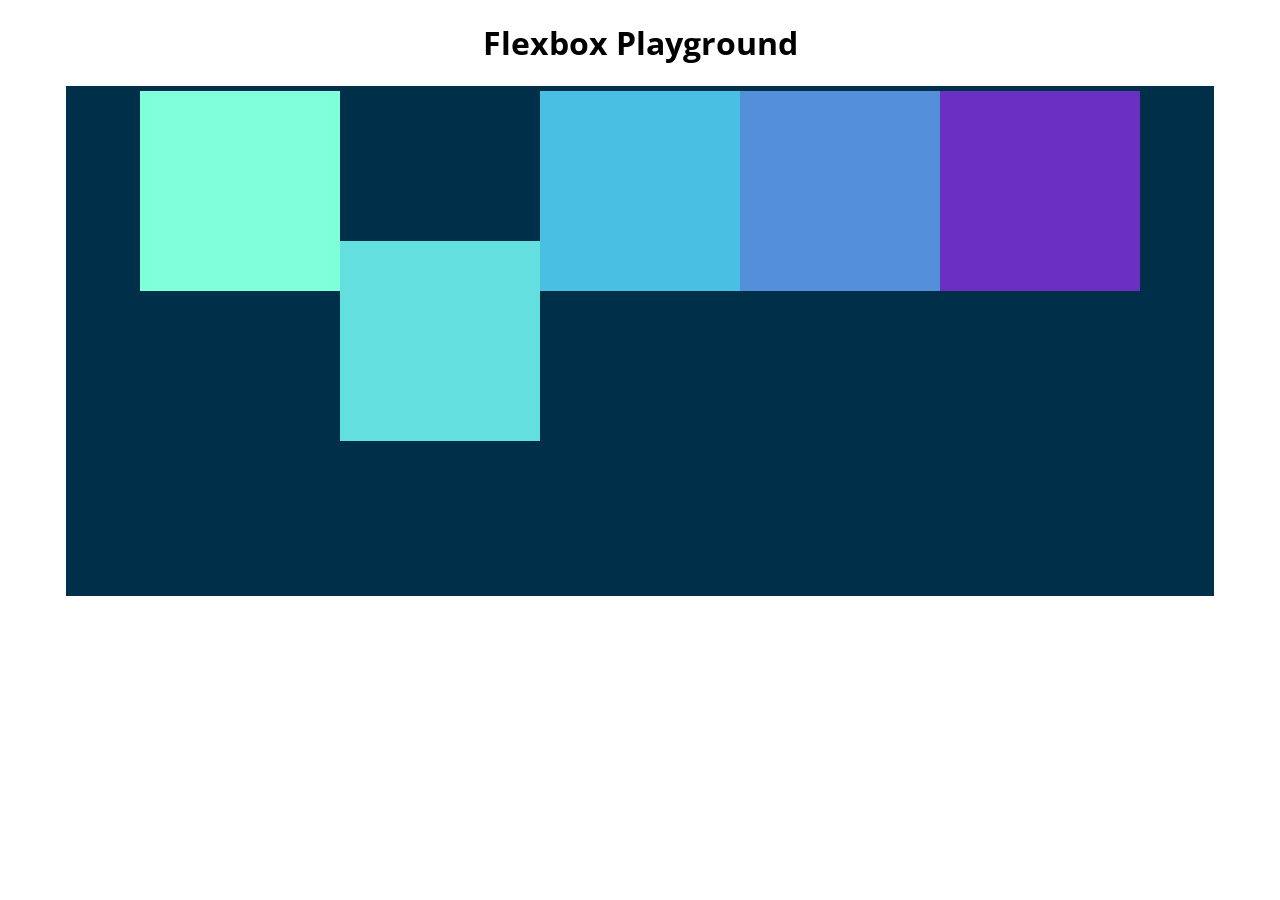
<file: Flexbox Starter/index.html>
<!DOCTYPE html>
<html lang="en">

<head>
    <meta charset="UTF-8">
    <meta name="viewport" content="width=device-width, initial-scale=1.0">
    <title>Flexbox Playground</title>
    <link href="https://fonts.googleapis.com/css2?family=Open+Sans:wght@300&display=swap" rel="stylesheet">

    <link rel="stylesheet" href="app.css">
</head>

<body>
    <h1>Flexbox Playground</h1>

    <section id="container">
        <div style="background-color: #80ffdb"></div>
        <div style="background-color: #64dfdf"></div>
        <div style="background-color: #48bfe3"></div>
        <div style="background-color: #5390d9"></div>
        <div style="background-color: #6930c3"></div>
    </section>

</body>

</html>
</file>
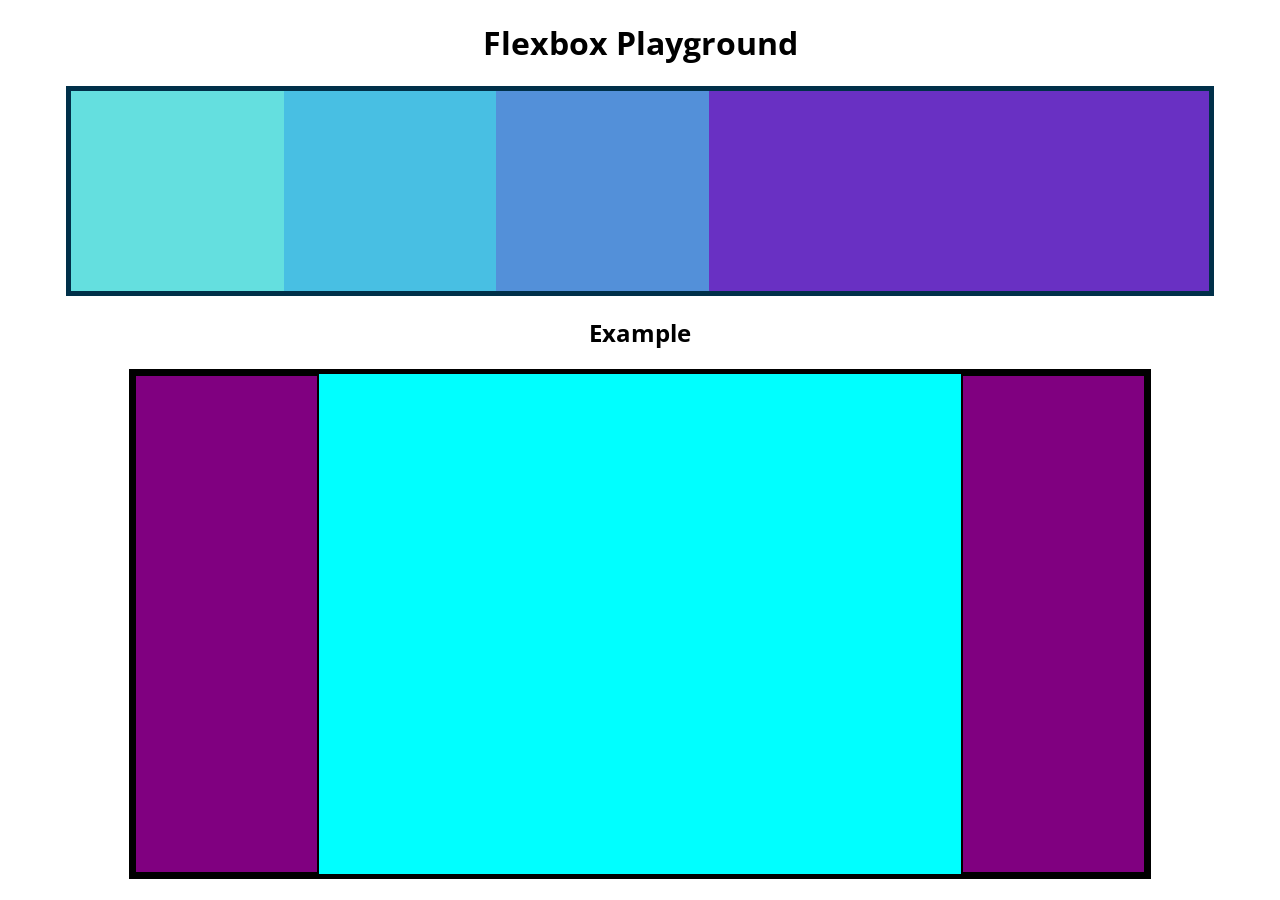
<file: Flexbox/index.html>
<!DOCTYPE html>
<html lang="en">

<head>
    <meta charset="UTF-8">
    <meta name="viewport" content="width=device-width, initial-scale=1.0">
    <title>Flexbox Playground</title>
    <link href="https://fonts.googleapis.com/css2?family=Open+Sans:wght@300&display=swap" rel="stylesheet">

    <link rel="stylesheet" href="app.css">
</head>

<body>
    <h1>Flexbox Playground</h1>

    <section id="container">
        <div style="background-color: #80ffdb"></div>
        <div style="background-color: #64dfdf"></div>
        <div style="background-color: #48bfe3"></div>
        <div style="background-color: #5390d9"></div>
        <div style="background-color: #6930c3"></div>
    </section>

    <h2>Example</h2>
    <main>
        <section class="sidebar"></section>
        <section class="maincontent"></section>
        <section class="sidebar"></section>
    </main>

</body>

</html>
</file>
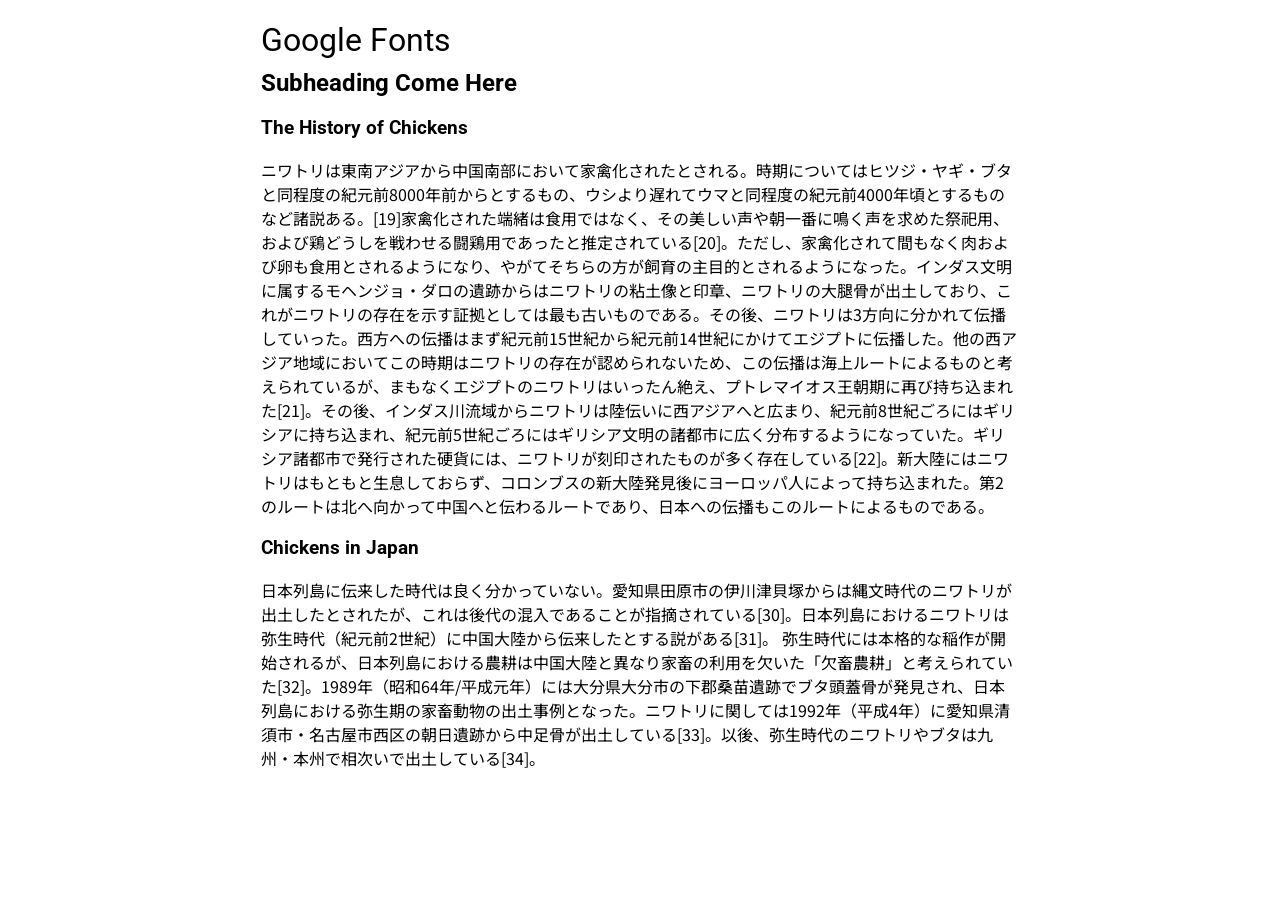
<file: GoogleFonts/index.html>
<!DOCTYPE html>
<html>

<head>
  <meta charset="UTF-8" />
  <meta name="viewport" content="width=device-width, initial-scale=1.0" />
  <title>Google Fonts</title>
  <link rel="preconnect" href="https://fonts.gstatic.com">
  <link href="https://fonts.googleapis.com/css2?family=Noto+Sans+JP&family=Roboto:wght@100&display=swap"
    rel="stylesheet">
  <link rel="stylesheet" href="app.css" />
</head>

<body>
  <main>
    <h1>Google Fonts</h1>
    <h2>Subheading Come Here</h2>

    <h3>The History of Chickens</h3>
    <p>
      ニワトリは東南アジアから中国南部において家禽化されたとされる。時期についてはヒツジ・ヤギ・ブタと同程度の紀元前8000年前からとするもの、ウシより遅れてウマと同程度の紀元前4000年頃とするものなど諸説ある。[19]家禽化された端緒は食用ではなく、その美しい声や朝一番に鳴く声を求めた祭祀用、および鶏どうしを戦わせる闘鶏用であったと推定されている[20]。ただし、家禽化されて間もなく肉および卵も食用とされるようになり、やがてそちらの方が飼育の主目的とされるようになった。インダス文明に属するモヘンジョ・ダロの遺跡からはニワトリの粘土像と印章、ニワトリの大腿骨が出土しており、これがニワトリの存在を示す証拠としては最も古いものである。その後、ニワトリは3方向に分かれて伝播していった。西方への伝播はまず紀元前15世紀から紀元前14世紀にかけてエジプトに伝播した。他の西アジア地域においてこの時期はニワトリの存在が認められないため、この伝播は海上ルートによるものと考えられているが、まもなくエジプトのニワトリはいったん絶え、プトレマイオス王朝期に再び持ち込まれた[21]。その後、インダス川流域からニワトリは陸伝いに西アジアへと広まり、紀元前8世紀ごろにはギリシアに持ち込まれ、紀元前5世紀ごろにはギリシア文明の諸都市に広く分布するようになっていた。ギリシア諸都市で発行された硬貨には、ニワトリが刻印されたものが多く存在している[22]。新大陸にはニワトリはもともと生息しておらず、コロンブスの新大陸発見後にヨーロッパ人によって持ち込まれた。第2のルートは北へ向かって中国へと伝わるルートであり、日本への伝播もこのルートによるものである。
    </p>

    <h3>Chickens in Japan</h3>
    <p>
      日本列島に伝来した時代は良く分かっていない。愛知県田原市の伊川津貝塚からは縄文時代のニワトリが出土したとされたが、これは後代の混入であることが指摘されている[30]。日本列島におけるニワトリは弥生時代（紀元前2世紀）に中国大陸から伝来したとする説がある[31]。
      弥生時代には本格的な稲作が開始されるが、日本列島における農耕は中国大陸と異なり家畜の利用を欠いた「欠畜農耕」と考えられていた[32]。1989年（昭和64年/平成元年）には大分県大分市の下郡桑苗遺跡でブタ頭蓋骨が発見され、日本列島における弥生期の家畜動物の出土事例となった。ニワトリに関しては1992年（平成4年）に愛知県清須市・名古屋市西区の朝日遺跡から中足骨が出土している[33]。以後、弥生時代のニワトリやブタは九州・本州で相次いで出土している[34]。
    </p>
  </main>
</body>

</html>
</file>
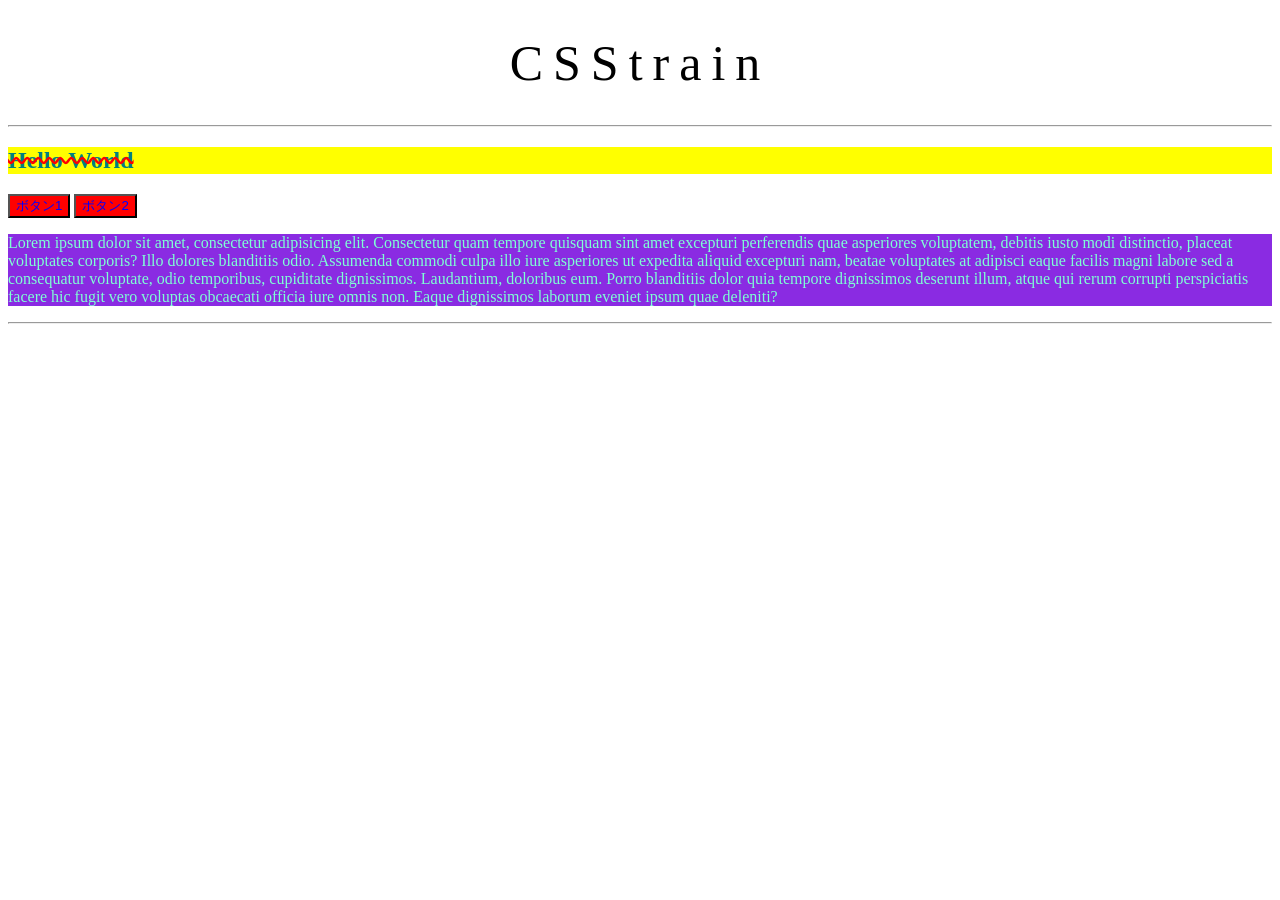
<file: old/index.html>
<!DOCTYPE html>
<html lang="en">
<head>
    <meta charset="UTF-8">
    <meta name="viewport" content="width=device-width, initial-scale=1.0">
    <title>CSS入門</title>
    <link rel="stylesheet" href="app.css">
</head>
<body>
    <h1>CSStrain</h1>
    <hr>
    
    <h2>Hello World</h2>
    <button>ボタン1</button>
    <button>ボタン2</button>
    <p>Lorem ipsum dolor sit amet, consectetur adipisicing elit. Consectetur quam tempore quisquam sint amet excepturi perferendis quae asperiores voluptatem, debitis iusto modi distinctio, placeat voluptates corporis? Illo dolores blanditiis odio.
    Assumenda commodi culpa illo iure asperiores ut expedita aliquid excepturi nam, beatae voluptates at adipisci eaque facilis magni labore sed a consequatur voluptate, odio temporibus, cupiditate dignissimos. Laudantium, doloribus eum.
    Porro blanditiis dolor quia tempore dignissimos deserunt illum, atque qui rerum corrupti perspiciatis facere hic fugit vero voluptas obcaecati officia iure omnis non. Eaque dignissimos laborum eveniet ipsum quae deleniti?</p>
    <hr>

</body>
</html>
</file>
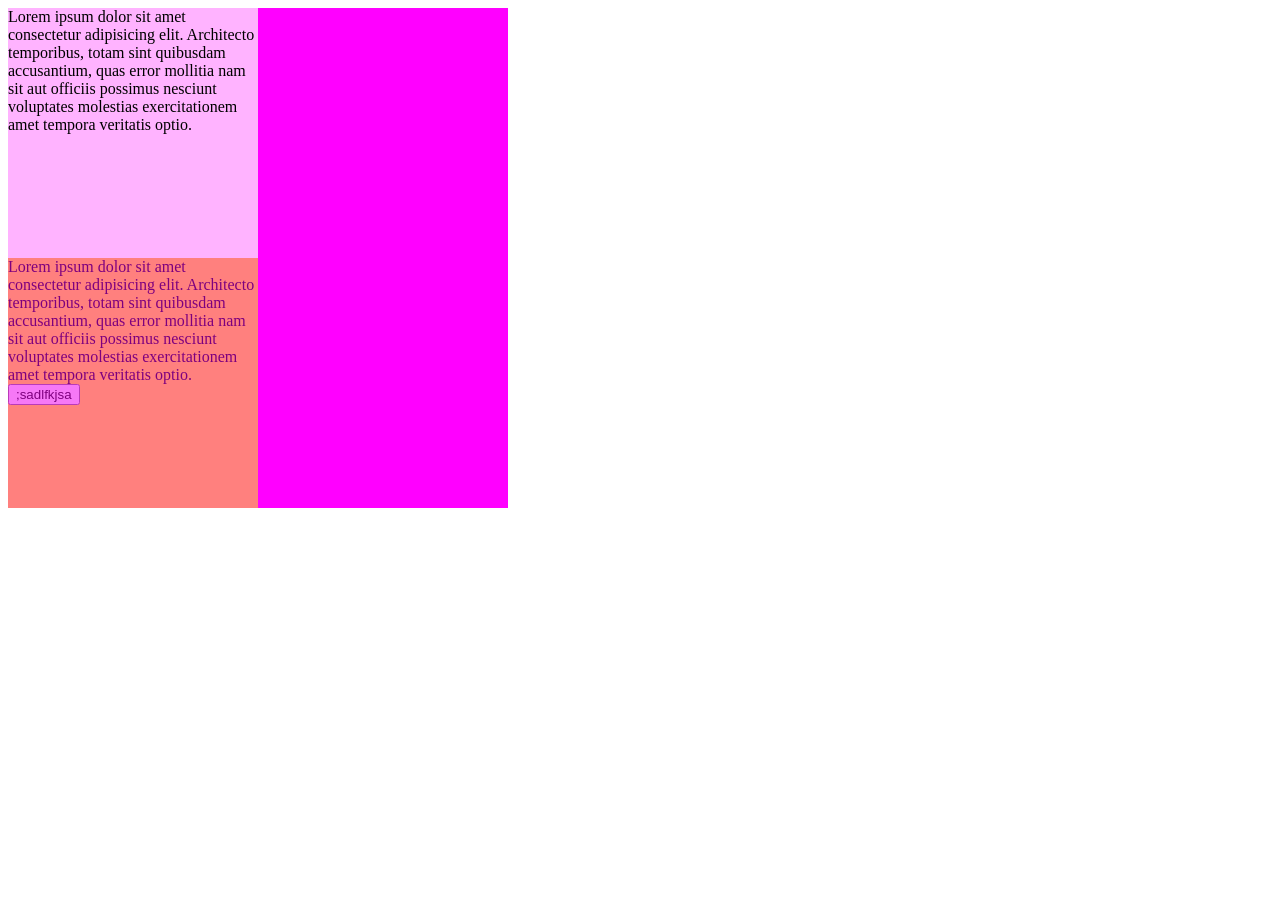
<file: Opacity/index.html>
<!DOCTYPE html>
<html lang="en">

<head>
    <meta charset="UTF-8">
    <meta http-equiv="X-UA-Compatible" content="IE=edge">
    <meta name="viewport" content="width=device-width, initial-scale=1.0">
    <title>Opacity & Alpha Channel</title>
    <link rel="stylesheet" href="app.css">
</head>

<body>
    <section>
        <div id="rgba">
            Lorem ipsum dolor sit amet consectetur adipisicing elit. Architecto temporibus, totam sint quibusdam
            accusantium, quas error mollitia nam sit aut officiis possimus nesciunt voluptates molestias exercitationem
            amet tempora veritatis optio.
        </div>
        <div id="opacity">
            Lorem ipsum dolor sit amet consectetur adipisicing elit. Architecto temporibus, totam sint quibusdam
            accusantium, quas error mollitia nam sit aut officiis possimus nesciunt voluptates molestias exercitationem
            amet tempora veritatis optio.
            <button>;sadlfkjsa</button>
        </div>
    </section>
</body>

</html>
</file>
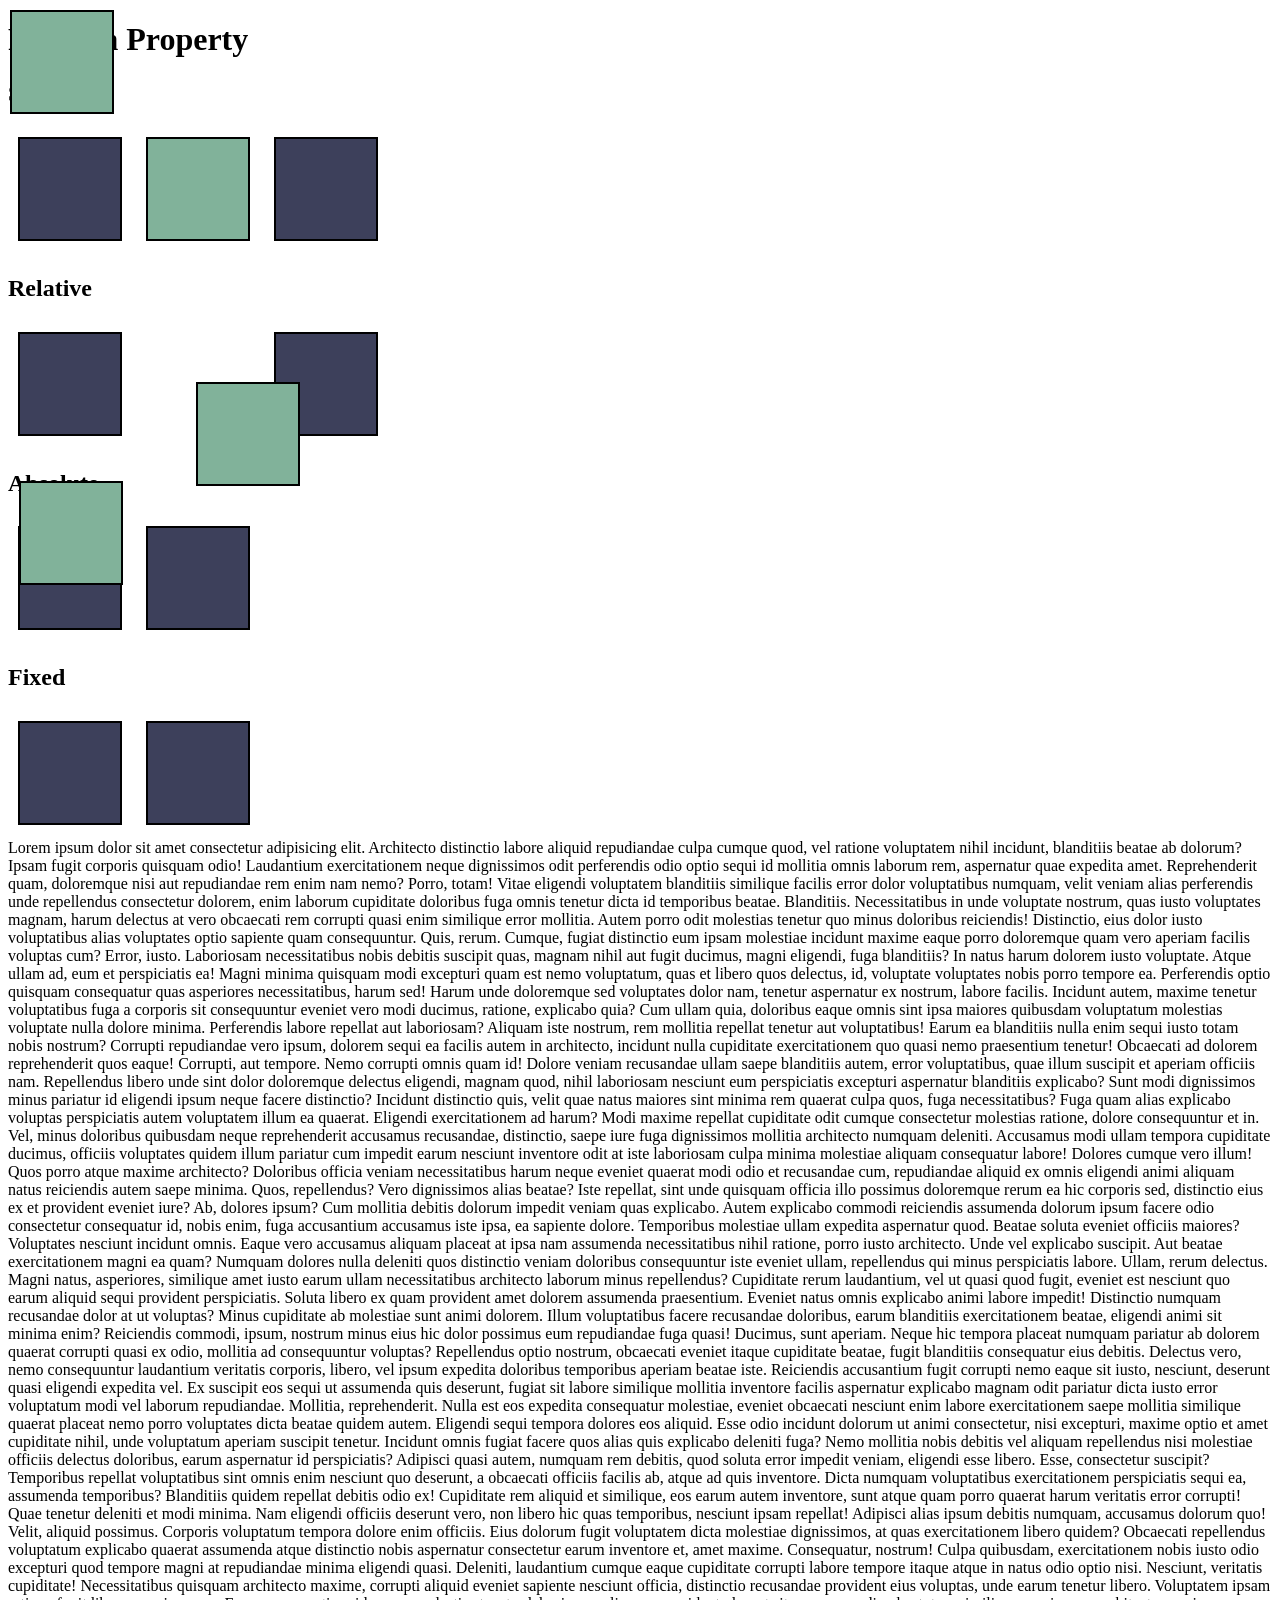
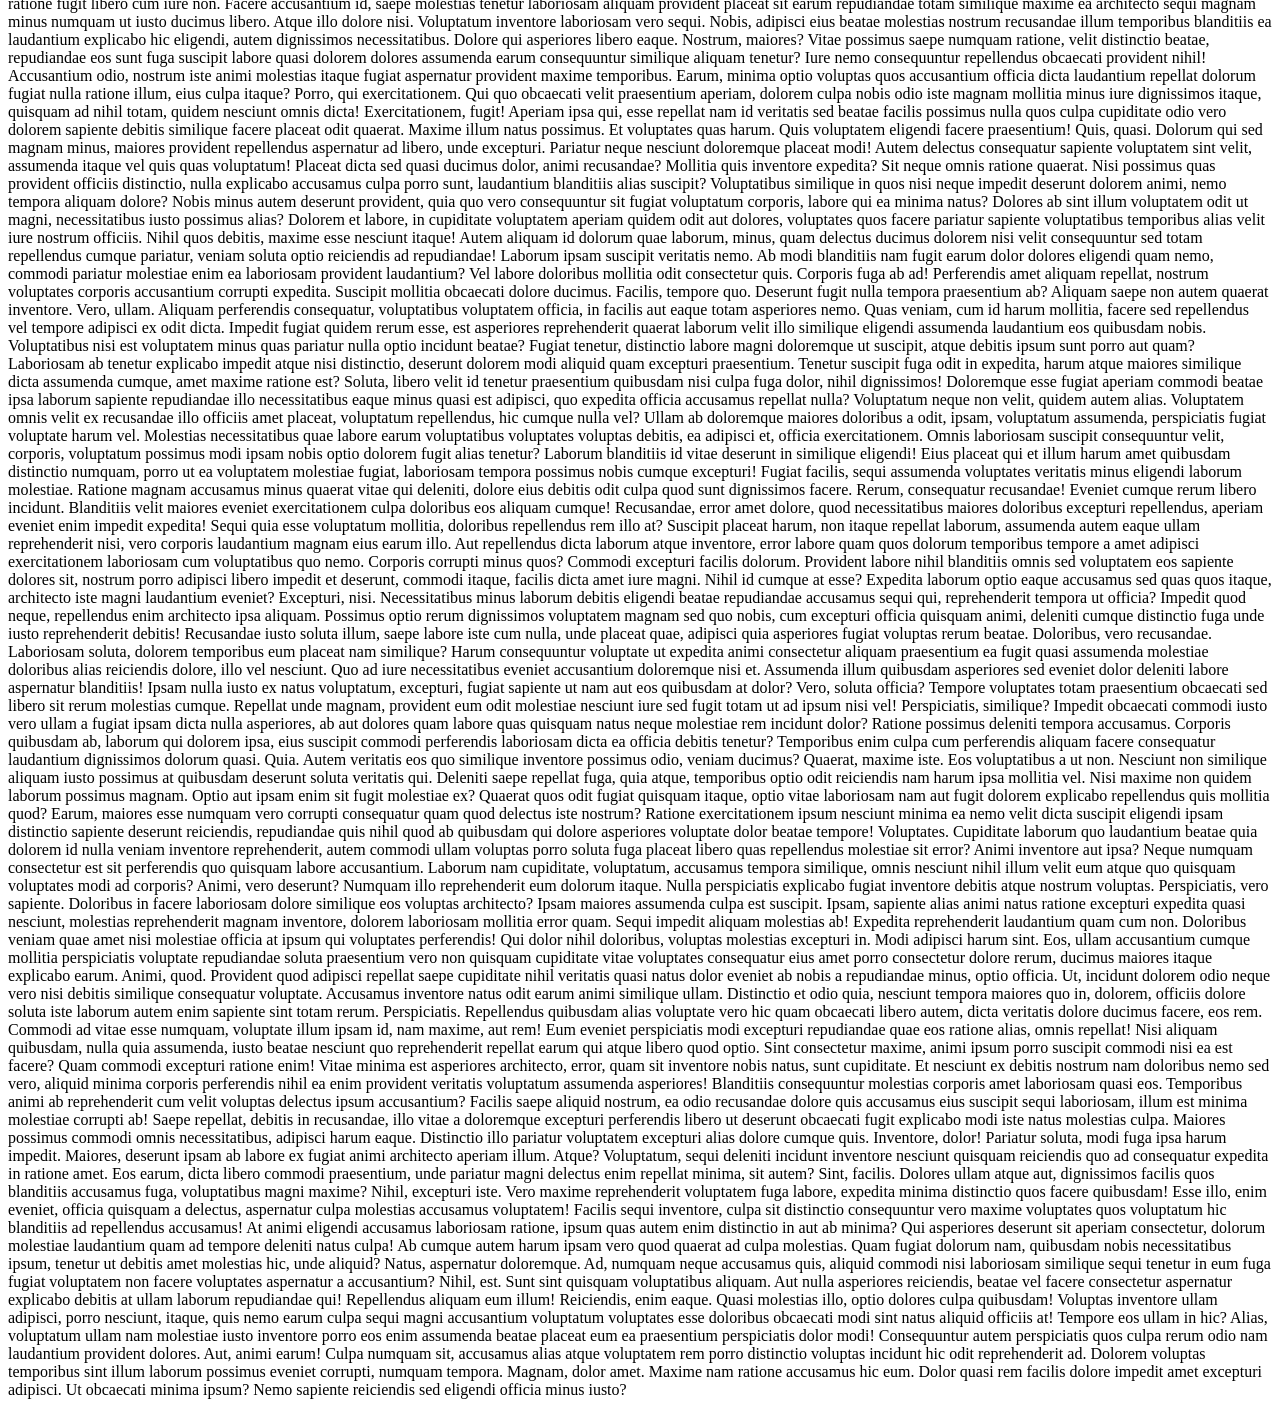
<file: Position/index.html>
<!DOCTYPE html>
<html lang="en">

<head>
    <meta charset="UTF-8">
    <meta name="viewport" content="width=device-width, initial-scale=1.0">
    <title>Position</title>
    <link rel="stylesheet" href="app.css">
</head>

<body>
    <h1>Position Property</h1>
    <section id="static">
        <h2>Static</h2>
        <div></div>
        <div class="middle"></div>
        <div></div>
    </section>
    <section id="relative">
        <h2>Relative</h2>
        <div></div>
        <div class="middle"></div>
        <div></div>
    </section>
    <section id="absolute">
        <h2>Absolute</h2>
        <div></div>
        <div class="middle"></div>
        <div></div>
    </section>
    <section id="fixed">
        <h2>Fixed</h2>
        <div></div>
        <div class="middle"></div>
        <div></div>
    </section>

    Lorem ipsum dolor sit amet consectetur adipisicing elit. Architecto distinctio labore aliquid repudiandae culpa cumque quod, vel ratione voluptatem nihil incidunt, blanditiis beatae ab dolorum? Ipsam fugit corporis quisquam odio!
    Laudantium exercitationem neque dignissimos odit perferendis odio optio sequi id mollitia omnis laborum rem, aspernatur quae expedita amet. Reprehenderit quam, doloremque nisi aut repudiandae rem enim nam nemo? Porro, totam!
    Vitae eligendi voluptatem blanditiis similique facilis error dolor voluptatibus numquam, velit veniam alias perferendis unde repellendus consectetur dolorem, enim laborum cupiditate doloribus fuga omnis tenetur dicta id temporibus beatae. Blanditiis.
    Necessitatibus in unde voluptate nostrum, quas iusto voluptates magnam, harum delectus at vero obcaecati rem corrupti quasi enim similique error mollitia. Autem porro odit molestias tenetur quo minus doloribus reiciendis!
    Distinctio, eius dolor iusto voluptatibus alias voluptates optio sapiente quam consequuntur. Quis, rerum. Cumque, fugiat distinctio eum ipsam molestiae incidunt maxime eaque porro doloremque quam vero aperiam facilis voluptas cum?
    Error, iusto. Laboriosam necessitatibus nobis debitis suscipit quas, magnam nihil aut fugit ducimus, magni eligendi, fuga blanditiis? In natus harum dolorem iusto voluptate. Atque ullam ad, eum et perspiciatis ea!
    Magni minima quisquam modi excepturi quam est nemo voluptatum, quas et libero quos delectus, id, voluptate voluptates nobis porro tempore ea. Perferendis optio quisquam consequatur quas asperiores necessitatibus, harum sed!
    Harum unde doloremque sed voluptates dolor nam, tenetur aspernatur ex nostrum, labore facilis. Incidunt autem, maxime tenetur voluptatibus fuga a corporis sit consequuntur eveniet vero modi ducimus, ratione, explicabo quia?
    Cum ullam quia, doloribus eaque omnis sint ipsa maiores quibusdam voluptatum molestias voluptate nulla dolore minima. Perferendis labore repellat aut laboriosam? Aliquam iste nostrum, rem mollitia repellat tenetur aut voluptatibus!
    Earum ea blanditiis nulla enim sequi iusto totam nobis nostrum? Corrupti repudiandae vero ipsum, dolorem sequi ea facilis autem in architecto, incidunt nulla cupiditate exercitationem quo quasi nemo praesentium tenetur!
    Obcaecati ad dolorem reprehenderit quos eaque! Corrupti, aut tempore. Nemo corrupti omnis quam id! Dolore veniam recusandae ullam saepe blanditiis autem, error voluptatibus, quae illum suscipit et aperiam officiis nam.
    Repellendus libero unde sint dolor doloremque delectus eligendi, magnam quod, nihil laboriosam nesciunt eum perspiciatis excepturi aspernatur blanditiis explicabo? Sunt modi dignissimos minus pariatur id eligendi ipsum neque facere distinctio?
    Incidunt distinctio quis, velit quae natus maiores sint minima rem quaerat culpa quos, fuga necessitatibus? Fuga quam alias explicabo voluptas perspiciatis autem voluptatem illum ea quaerat. Eligendi exercitationem ad harum?
    Modi maxime repellat cupiditate odit cumque consectetur molestias ratione, dolore consequuntur et in. Vel, minus doloribus quibusdam neque reprehenderit accusamus recusandae, distinctio, saepe iure fuga dignissimos mollitia architecto numquam deleniti.
    Accusamus modi ullam tempora cupiditate ducimus, officiis voluptates quidem illum pariatur cum impedit earum nesciunt inventore odit at iste laboriosam culpa minima molestiae aliquam consequatur labore! Dolores cumque vero illum!
    Quos porro atque maxime architecto? Doloribus officia veniam necessitatibus harum neque eveniet quaerat modi odio et recusandae cum, repudiandae aliquid ex omnis eligendi animi aliquam natus reiciendis autem saepe minima.
    Quos, repellendus? Vero dignissimos alias beatae? Iste repellat, sint unde quisquam officia illo possimus doloremque rerum ea hic corporis sed, distinctio eius ex et provident eveniet iure? Ab, dolores ipsum?
    Cum mollitia debitis dolorum impedit veniam quas explicabo. Autem explicabo commodi reiciendis assumenda dolorum ipsum facere odio consectetur consequatur id, nobis enim, fuga accusantium accusamus iste ipsa, ea sapiente dolore.
    Temporibus molestiae ullam expedita aspernatur quod. Beatae soluta eveniet officiis maiores? Voluptates nesciunt incidunt omnis. Eaque vero accusamus aliquam placeat at ipsa nam assumenda necessitatibus nihil ratione, porro iusto architecto.
    Unde vel explicabo suscipit. Aut beatae exercitationem magni ea quam? Numquam dolores nulla deleniti quos distinctio veniam doloribus consequuntur iste eveniet ullam, repellendus qui minus perspiciatis labore. Ullam, rerum delectus.
    Magni natus, asperiores, similique amet iusto earum ullam necessitatibus architecto laborum minus repellendus? Cupiditate rerum laudantium, vel ut quasi quod fugit, eveniet est nesciunt quo earum aliquid sequi provident perspiciatis.
    Soluta libero ex quam provident amet dolorem assumenda praesentium. Eveniet natus omnis explicabo animi labore impedit! Distinctio numquam recusandae dolor at ut voluptas? Minus cupiditate ab molestiae sunt animi dolorem.
    Illum voluptatibus facere recusandae doloribus, earum blanditiis exercitationem beatae, eligendi animi sit minima enim? Reiciendis commodi, ipsum, nostrum minus eius hic dolor possimus eum repudiandae fuga quasi! Ducimus, sunt aperiam.
    Neque hic tempora placeat numquam pariatur ab dolorem quaerat corrupti quasi ex odio, mollitia ad consequuntur voluptas? Repellendus optio nostrum, obcaecati eveniet itaque cupiditate beatae, fugit blanditiis consequatur eius debitis.
    Delectus vero, nemo consequuntur laudantium veritatis corporis, libero, vel ipsum expedita doloribus temporibus aperiam beatae iste. Reiciendis accusantium fugit corrupti nemo eaque sit iusto, nesciunt, deserunt quasi eligendi expedita vel.
    Ex suscipit eos sequi ut assumenda quis deserunt, fugiat sit labore similique mollitia inventore facilis aspernatur explicabo magnam odit pariatur dicta iusto error voluptatum modi vel laborum repudiandae. Mollitia, reprehenderit.
    Nulla est eos expedita consequatur molestiae, eveniet obcaecati nesciunt enim labore exercitationem saepe mollitia similique quaerat placeat nemo porro voluptates dicta beatae quidem autem. Eligendi sequi tempora dolores eos aliquid.
    Esse odio incidunt dolorum ut animi consectetur, nisi excepturi, maxime optio et amet cupiditate nihil, unde voluptatum aperiam suscipit tenetur. Incidunt omnis fugiat facere quos alias quis explicabo deleniti fuga?
    Nemo mollitia nobis debitis vel aliquam repellendus nisi molestiae officiis delectus doloribus, earum aspernatur id perspiciatis? Adipisci quasi autem, numquam rem debitis, quod soluta error impedit veniam, eligendi esse libero.
    Esse, consectetur suscipit? Temporibus repellat voluptatibus sint omnis enim nesciunt quo deserunt, a obcaecati officiis facilis ab, atque ad quis inventore. Dicta numquam voluptatibus exercitationem perspiciatis sequi ea, assumenda temporibus?
    Blanditiis quidem repellat debitis odio ex! Cupiditate rem aliquid et similique, eos earum autem inventore, sunt atque quam porro quaerat harum veritatis error corrupti! Quae tenetur deleniti et modi minima.
    Nam eligendi officiis deserunt vero, non libero hic quas temporibus, nesciunt ipsam repellat! Adipisci alias ipsum debitis numquam, accusamus dolorum quo! Velit, aliquid possimus. Corporis voluptatum tempora dolore enim officiis.
    Eius dolorum fugit voluptatem dicta molestiae dignissimos, at quas exercitationem libero quidem? Obcaecati repellendus voluptatum explicabo quaerat assumenda atque distinctio nobis aspernatur consectetur earum inventore et, amet maxime. Consequatur, nostrum!
    Culpa quibusdam, exercitationem nobis iusto odio excepturi quod tempore magni at repudiandae minima eligendi quasi. Deleniti, laudantium cumque eaque cupiditate corrupti labore tempore itaque atque in natus odio optio nisi.
    Nesciunt, veritatis cupiditate! Necessitatibus quisquam architecto maxime, corrupti aliquid eveniet sapiente nesciunt officia, distinctio recusandae provident eius voluptas, unde earum tenetur libero. Voluptatem ipsam ratione fugit libero cum iure non.
    Facere accusantium id, saepe molestias tenetur laboriosam aliquam provident placeat sit earum repudiandae totam similique maxime ea architecto sequi magnam minus numquam ut iusto ducimus libero. Atque illo dolore nisi.
    Voluptatum inventore laboriosam vero sequi. Nobis, adipisci eius beatae molestias nostrum recusandae illum temporibus blanditiis ea laudantium explicabo hic eligendi, autem dignissimos necessitatibus. Dolore qui asperiores libero eaque. Nostrum, maiores?
    Vitae possimus saepe numquam ratione, velit distinctio beatae, repudiandae eos sunt fuga suscipit labore quasi dolorem dolores assumenda earum consequuntur similique aliquam tenetur? Iure nemo consequuntur repellendus obcaecati provident nihil!
    Accusantium odio, nostrum iste animi molestias itaque fugiat aspernatur provident maxime temporibus. Earum, minima optio voluptas quos accusantium officia dicta laudantium repellat dolorum fugiat nulla ratione illum, eius culpa itaque?
    Porro, qui exercitationem. Qui quo obcaecati velit praesentium aperiam, dolorem culpa nobis odio iste magnam mollitia minus iure dignissimos itaque, quisquam ad nihil totam, quidem nesciunt omnis dicta! Exercitationem, fugit!
    Aperiam ipsa qui, esse repellat nam id veritatis sed beatae facilis possimus nulla quos culpa cupiditate odio vero dolorem sapiente debitis similique facere placeat odit quaerat. Maxime illum natus possimus.
    Et voluptates quas harum. Quis voluptatem eligendi facere praesentium! Quis, quasi. Dolorum qui sed magnam minus, maiores provident repellendus aspernatur ad libero, unde excepturi. Pariatur neque nesciunt doloremque placeat modi!
    Autem delectus consequatur sapiente voluptatem sint velit, assumenda itaque vel quis quas voluptatum! Placeat dicta sed quasi ducimus dolor, animi recusandae? Mollitia quis inventore expedita? Sit neque omnis ratione quaerat.
    Nisi possimus quas provident officiis distinctio, nulla explicabo accusamus culpa porro sunt, laudantium blanditiis alias suscipit? Voluptatibus similique in quos nisi neque impedit deserunt dolorem animi, nemo tempora aliquam dolore?
    Nobis minus autem deserunt provident, quia quo vero consequuntur sit fugiat voluptatum corporis, labore qui ea minima natus? Dolores ab sint illum voluptatem odit ut magni, necessitatibus iusto possimus alias?
    Dolorem et labore, in cupiditate voluptatem aperiam quidem odit aut dolores, voluptates quos facere pariatur sapiente voluptatibus temporibus alias velit iure nostrum officiis. Nihil quos debitis, maxime esse nesciunt itaque!
    Autem aliquam id dolorum quae laborum, minus, quam delectus ducimus dolorem nisi velit consequuntur sed totam repellendus cumque pariatur, veniam soluta optio reiciendis ad repudiandae! Laborum ipsam suscipit veritatis nemo.
    Ab modi blanditiis nam fugit earum dolor dolores eligendi quam nemo, commodi pariatur molestiae enim ea laboriosam provident laudantium? Vel labore doloribus mollitia odit consectetur quis. Corporis fuga ab ad!
    Perferendis amet aliquam repellat, nostrum voluptates corporis accusantium corrupti expedita. Suscipit mollitia obcaecati dolore ducimus. Facilis, tempore quo. Deserunt fugit nulla tempora praesentium ab? Aliquam saepe non autem quaerat inventore.
    Vero, ullam. Aliquam perferendis consequatur, voluptatibus voluptatem officia, in facilis aut eaque totam asperiores nemo. Quas veniam, cum id harum mollitia, facere sed repellendus vel tempore adipisci ex odit dicta.
    Impedit fugiat quidem rerum esse, est asperiores reprehenderit quaerat laborum velit illo similique eligendi assumenda laudantium eos quibusdam nobis. Voluptatibus nisi est voluptatem minus quas pariatur nulla optio incidunt beatae?
    Fugiat tenetur, distinctio labore magni doloremque ut suscipit, atque debitis ipsum sunt porro aut quam? Laboriosam ab tenetur explicabo impedit atque nisi distinctio, deserunt dolorem modi aliquid quam excepturi praesentium.
    Tenetur suscipit fuga odit in expedita, harum atque maiores similique dicta assumenda cumque, amet maxime ratione est? Soluta, libero velit id tenetur praesentium quibusdam nisi culpa fuga dolor, nihil dignissimos!
    Doloremque esse fugiat aperiam commodi beatae ipsa laborum sapiente repudiandae illo necessitatibus eaque minus quasi est adipisci, quo expedita officia accusamus repellat nulla? Voluptatum neque non velit, quidem autem alias.
    Voluptatem omnis velit ex recusandae illo officiis amet placeat, voluptatum repellendus, hic cumque nulla vel? Ullam ab doloremque maiores doloribus a odit, ipsam, voluptatum assumenda, perspiciatis fugiat voluptate harum vel.
    Molestias necessitatibus quae labore earum voluptatibus voluptates voluptas debitis, ea adipisci et, officia exercitationem. Omnis laboriosam suscipit consequuntur velit, corporis, voluptatum possimus modi ipsam nobis optio dolorem fugit alias tenetur?
    Laborum blanditiis id vitae deserunt in similique eligendi! Eius placeat qui et illum harum amet quibusdam distinctio numquam, porro ut ea voluptatem molestiae fugiat, laboriosam tempora possimus nobis cumque excepturi!
    Fugiat facilis, sequi assumenda voluptates veritatis minus eligendi laborum molestiae. Ratione magnam accusamus minus quaerat vitae qui deleniti, dolore eius debitis odit culpa quod sunt dignissimos facere. Rerum, consequatur recusandae!
    Eveniet cumque rerum libero incidunt. Blanditiis velit maiores eveniet exercitationem culpa doloribus eos aliquam cumque! Recusandae, error amet dolore, quod necessitatibus maiores doloribus excepturi repellendus, aperiam eveniet enim impedit expedita!
    Sequi quia esse voluptatum mollitia, doloribus repellendus rem illo at? Suscipit placeat harum, non itaque repellat laborum, assumenda autem eaque ullam reprehenderit nisi, vero corporis laudantium magnam eius earum illo.
    Aut repellendus dicta laborum atque inventore, error labore quam quos dolorum temporibus tempore a amet adipisci exercitationem laboriosam cum voluptatibus quo nemo. Corporis corrupti minus quos? Commodi excepturi facilis dolorum.
    Provident labore nihil blanditiis omnis sed voluptatem eos sapiente dolores sit, nostrum porro adipisci libero impedit et deserunt, commodi itaque, facilis dicta amet iure magni. Nihil id cumque at esse?
    Expedita laborum optio eaque accusamus sed quas quos itaque, architecto iste magni laudantium eveniet? Excepturi, nisi. Necessitatibus minus laborum debitis eligendi beatae repudiandae accusamus sequi qui, reprehenderit tempora ut officia?
    Impedit quod neque, repellendus enim architecto ipsa aliquam. Possimus optio rerum dignissimos voluptatem magnam sed quo nobis, cum excepturi officia quisquam animi, deleniti cumque distinctio fuga unde iusto reprehenderit debitis!
    Recusandae iusto soluta illum, saepe labore iste cum nulla, unde placeat quae, adipisci quia asperiores fugiat voluptas rerum beatae. Doloribus, vero recusandae. Laboriosam soluta, dolorem temporibus eum placeat nam similique?
    Harum consequuntur voluptate ut expedita animi consectetur aliquam praesentium ea fugit quasi assumenda molestiae doloribus alias reiciendis dolore, illo vel nesciunt. Quo ad iure necessitatibus eveniet accusantium doloremque nisi et.
    Assumenda illum quibusdam asperiores sed eveniet dolor deleniti labore aspernatur blanditiis! Ipsam nulla iusto ex natus voluptatum, excepturi, fugiat sapiente ut nam aut eos quibusdam at dolor? Vero, soluta officia?
    Tempore voluptates totam praesentium obcaecati sed libero sit rerum molestias cumque. Repellat unde magnam, provident eum odit molestiae nesciunt iure sed fugit totam ut ad ipsum nisi vel! Perspiciatis, similique?
    Impedit obcaecati commodi iusto vero ullam a fugiat ipsam dicta nulla asperiores, ab aut dolores quam labore quas quisquam natus neque molestiae rem incidunt dolor? Ratione possimus deleniti tempora accusamus.
    Corporis quibusdam ab, laborum qui dolorem ipsa, eius suscipit commodi perferendis laboriosam dicta ea officia debitis tenetur? Temporibus enim culpa cum perferendis aliquam facere consequatur laudantium dignissimos dolorum quasi. Quia.
    Autem veritatis eos quo similique inventore possimus odio, veniam ducimus? Quaerat, maxime iste. Eos voluptatibus a ut non. Nesciunt non similique aliquam iusto possimus at quibusdam deserunt soluta veritatis qui.
    Deleniti saepe repellat fuga, quia atque, temporibus optio odit reiciendis nam harum ipsa mollitia vel. Nisi maxime non quidem laborum possimus magnam. Optio aut ipsam enim sit fugit molestiae ex?
    Quaerat quos odit fugiat quisquam itaque, optio vitae laboriosam nam aut fugit dolorem explicabo repellendus quis mollitia quod? Earum, maiores esse numquam vero corrupti consequatur quam quod delectus iste nostrum?
    Ratione exercitationem ipsum nesciunt minima ea nemo velit dicta suscipit eligendi ipsam distinctio sapiente deserunt reiciendis, repudiandae quis nihil quod ab quibusdam qui dolore asperiores voluptate dolor beatae tempore! Voluptates.
    Cupiditate laborum quo laudantium beatae quia dolorem id nulla veniam inventore reprehenderit, autem commodi ullam voluptas porro soluta fuga placeat libero quas repellendus molestiae sit error? Animi inventore aut ipsa?
    Neque numquam consectetur est sit perferendis quo quisquam labore accusantium. Laborum nam cupiditate, voluptatum, accusamus tempora similique, omnis nesciunt nihil illum velit eum atque quo quisquam voluptates modi ad corporis?
    Animi, vero deserunt? Numquam illo reprehenderit eum dolorum itaque. Nulla perspiciatis explicabo fugiat inventore debitis atque nostrum voluptas. Perspiciatis, vero sapiente. Doloribus in facere laboriosam dolore similique eos voluptas architecto?
    Ipsam maiores assumenda culpa est suscipit. Ipsam, sapiente alias animi natus ratione excepturi expedita quasi nesciunt, molestias reprehenderit magnam inventore, dolorem laboriosam mollitia error quam. Sequi impedit aliquam molestias ab!
    Expedita reprehenderit laudantium quam cum non. Doloribus veniam quae amet nisi molestiae officia at ipsum qui voluptates perferendis! Qui dolor nihil doloribus, voluptas molestias excepturi in. Modi adipisci harum sint.
    Eos, ullam accusantium cumque mollitia perspiciatis voluptate repudiandae soluta praesentium vero non quisquam cupiditate vitae voluptates consequatur eius amet porro consectetur dolore rerum, ducimus maiores itaque explicabo earum. Animi, quod.
    Provident quod adipisci repellat saepe cupiditate nihil veritatis quasi natus dolor eveniet ab nobis a repudiandae minus, optio officia. Ut, incidunt dolorem odio neque vero nisi debitis similique consequatur voluptate.
    Accusamus inventore natus odit earum animi similique ullam. Distinctio et odio quia, nesciunt tempora maiores quo in, dolorem, officiis dolore soluta iste laborum autem enim sapiente sint totam rerum. Perspiciatis.
    Repellendus quibusdam alias voluptate vero hic quam obcaecati libero autem, dicta veritatis dolore ducimus facere, eos rem. Commodi ad vitae esse numquam, voluptate illum ipsam id, nam maxime, aut rem!
    Eum eveniet perspiciatis modi excepturi repudiandae quae eos ratione alias, omnis repellat! Nisi aliquam quibusdam, nulla quia assumenda, iusto beatae nesciunt quo reprehenderit repellat earum qui atque libero quod optio.
    Sint consectetur maxime, animi ipsum porro suscipit commodi nisi ea est facere? Quam commodi excepturi ratione enim! Vitae minima est asperiores architecto, error, quam sit inventore nobis natus, sunt cupiditate.
    Et nesciunt ex debitis nostrum nam doloribus nemo sed vero, aliquid minima corporis perferendis nihil ea enim provident veritatis voluptatum assumenda asperiores! Blanditiis consequuntur molestias corporis amet laboriosam quasi eos.
    Temporibus animi ab reprehenderit cum velit voluptas delectus ipsum accusantium? Facilis saepe aliquid nostrum, ea odio recusandae dolore quis accusamus eius suscipit sequi laboriosam, illum est minima molestiae corrupti ab!
    Saepe repellat, debitis in recusandae, illo vitae a doloremque excepturi perferendis libero ut deserunt obcaecati fugit explicabo modi iste natus molestias culpa. Maiores possimus commodi omnis necessitatibus, adipisci harum eaque.
    Distinctio illo pariatur voluptatem excepturi alias dolore cumque quis. Inventore, dolor! Pariatur soluta, modi fuga ipsa harum impedit. Maiores, deserunt ipsam ab labore ex fugiat animi architecto aperiam illum. Atque?
    Voluptatum, sequi deleniti incidunt inventore nesciunt quisquam reiciendis quo ad consequatur expedita in ratione amet. Eos earum, dicta libero commodi praesentium, unde pariatur magni delectus enim repellat minima, sit autem?
    Sint, facilis. Dolores ullam atque aut, dignissimos facilis quos blanditiis accusamus fuga, voluptatibus magni maxime? Nihil, excepturi iste. Vero maxime reprehenderit voluptatem fuga labore, expedita minima distinctio quos facere quibusdam!
    Esse illo, enim eveniet, officia quisquam a delectus, aspernatur culpa molestias accusamus voluptatem! Facilis sequi inventore, culpa sit distinctio consequuntur vero maxime voluptates quos voluptatum hic blanditiis ad repellendus accusamus!
    At animi eligendi accusamus laboriosam ratione, ipsum quas autem enim distinctio in aut ab minima? Qui asperiores deserunt sit aperiam consectetur, dolorum molestiae laudantium quam ad tempore deleniti natus culpa!
    Ab cumque autem harum ipsam vero quod quaerat ad culpa molestias. Quam fugiat dolorum nam, quibusdam nobis necessitatibus ipsum, tenetur ut debitis amet molestias hic, unde aliquid? Natus, aspernatur doloremque.
    Ad, numquam neque accusamus quis, aliquid commodi nisi laboriosam similique sequi tenetur in eum fuga fugiat voluptatem non facere voluptates aspernatur a accusantium? Nihil, est. Sunt sint quisquam voluptatibus aliquam.
    Aut nulla asperiores reiciendis, beatae vel facere consectetur aspernatur explicabo debitis at ullam laborum repudiandae qui! Repellendus aliquam eum illum! Reiciendis, enim eaque. Quasi molestias illo, optio dolores culpa quibusdam!
    Voluptas inventore ullam adipisci, porro nesciunt, itaque, quis nemo earum culpa sequi magni accusantium voluptatum voluptates esse doloribus obcaecati modi sint natus aliquid officiis at! Tempore eos ullam in hic?
    Alias, voluptatum ullam nam molestiae iusto inventore porro eos enim assumenda beatae placeat eum ea praesentium perspiciatis dolor modi! Consequuntur autem perspiciatis quos culpa rerum odio nam laudantium provident dolores.
    Aut, animi earum! Culpa numquam sit, accusamus alias atque voluptatem rem porro distinctio voluptas incidunt hic odit reprehenderit ad. Dolorem voluptas temporibus sint illum laborum possimus eveniet corrupti, numquam tempora.
    Magnam, dolor amet. Maxime nam ratione accusamus hic eum. Dolor quasi rem facilis dolore impedit amet excepturi adipisci. Ut obcaecati minima ipsum? Nemo sapiente reiciendis sed eligendi officia minus iusto?

</body>

</html>
</file>
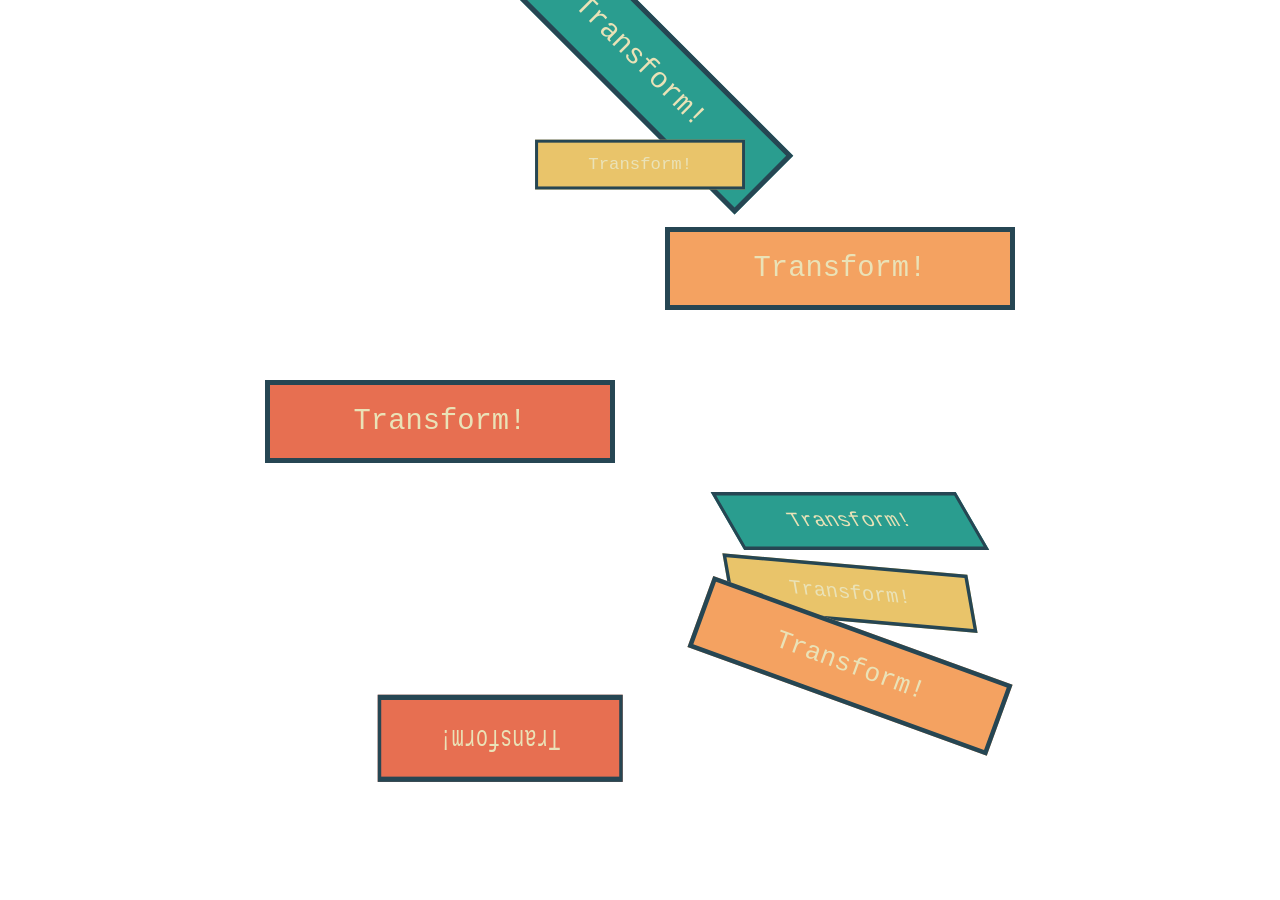
<file: Transform/index.html>
<!DOCTYPE html>
<html>

<head>
    <meta charset="UTF-8">
    <meta name="viewport" content="width=device-width, initial-scale=1.0">
    <title>Transform</title>
    <link rel="stylesheet" href="app.css">
</head>

<body>
    <section>
        <!-- h1の使い方としては間違ってるので真似しちゃダメ！  -->
        <!-- h1は1ページに1個！ -->
        <h1>Transform!</h1>
        <h1>Transform!</h1>
        <h1>Transform!</h1>
        <h1>Transform!</h1>
    </section>
    <section>
        <h1>Transform!</h1>
        <h1>Transform!</h1>
        <h1>Transform!</h1>
        <h1>Transform!</h1>
    </section>
</body>

</html>
</file>
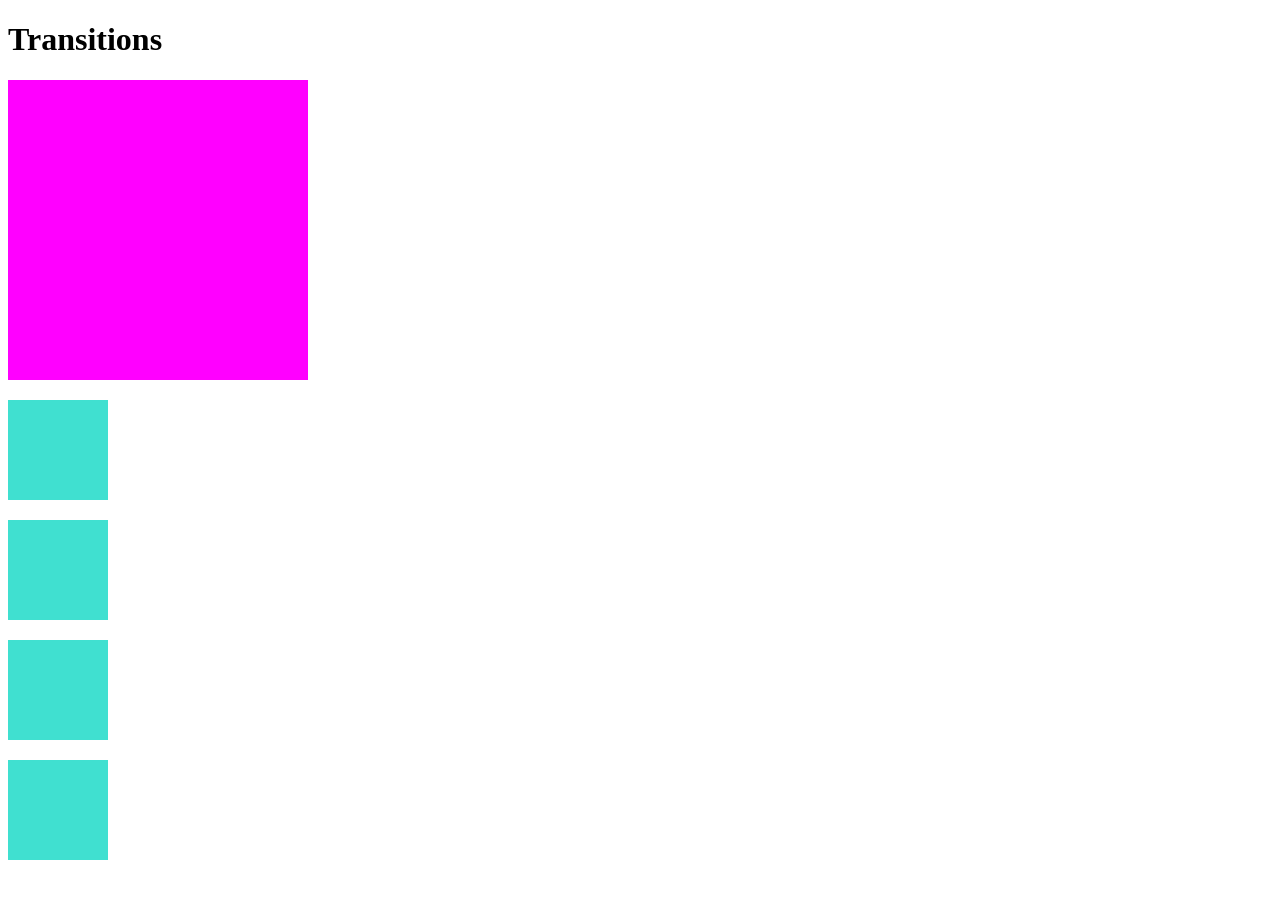
<file: Transition/index.html>
<!DOCTYPE html>
<html lang="en">

<head>
    <meta charset="UTF-8">
    <meta name="viewport" content="width=device-width, initial-scale=1.0">
    <title>Transitions</title>
    <link rel="stylesheet" href="app.css">
</head>

<body>
    <h1>Transitions</h1>

    <div class="circle"></div>

    <section>
        <div></div>
        <div></div>
        <div></div>
        <div></div>
    </section>

</body>

</html>
</file>
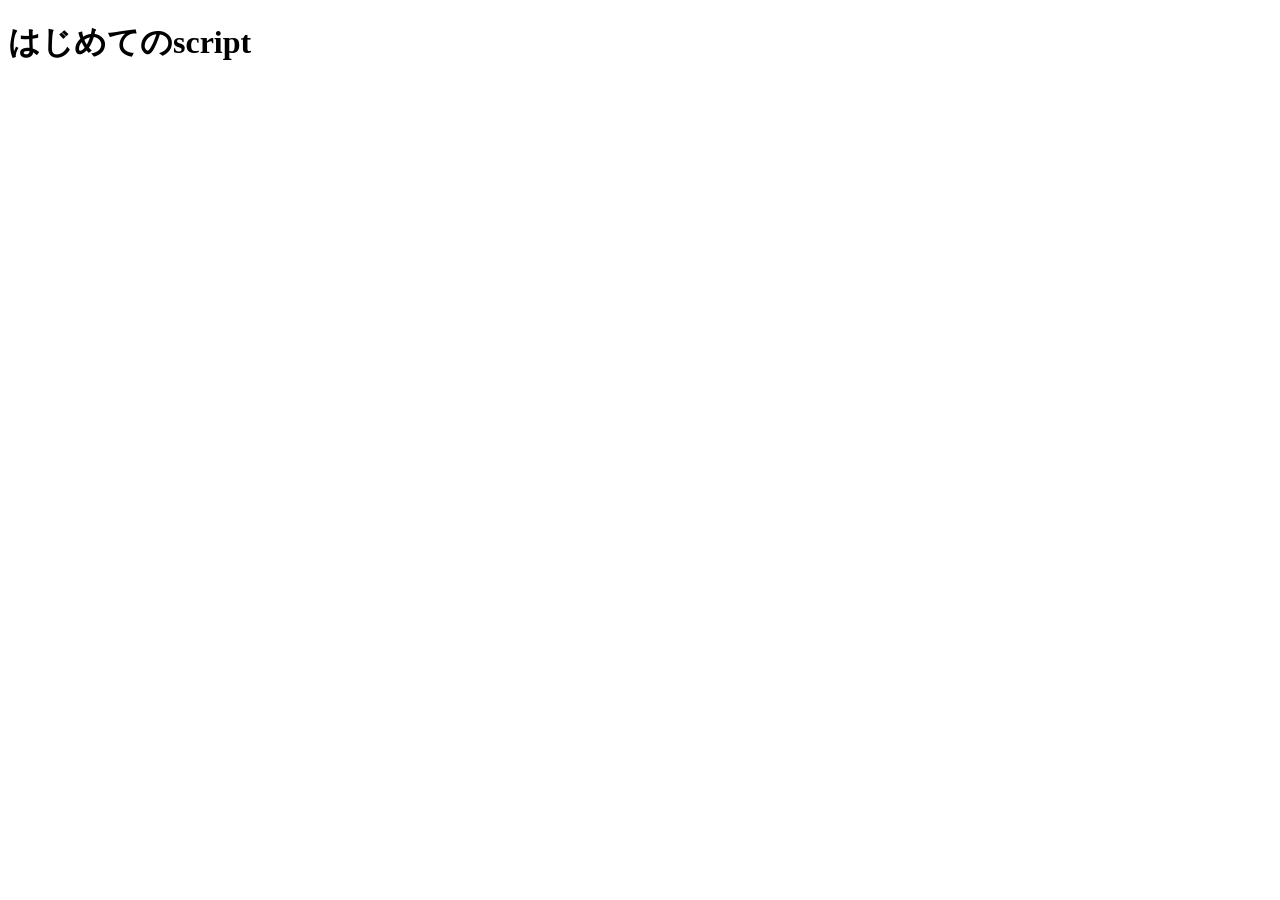
<file: Boolean_Logic/Running_Js_Script/index.html>
<!DOCTYPE html>
<html>
<head>
    <meta charset="UTF-8">
    <meta http-equiv="X-UA-Compatible" content="IE=edge">
    <meta name="viewport" content="width=device-width, initial-scale=1.0">
    <title>Document</title>
    
</head>
<body>
    <h1>はじめてのscript</h1>

    <script src="app.js"></script>
</body>
</html>
</file>
<file: Flexbox Starter/app.css>
body {
    font-family: 'Open Sans', sans-serif;
}
h1 {
    text-align: center;
}
#container {
    background-color: #003049;
    width: 90%;
    height: 500px;
    margin: 0 auto;
    border: 5px solid #003049;
    display: flex;
    flex-direction: row;
    justify-content: center;
    flex-wrap: wrap;
    /* align-items: flex-end; */
    /* flex-wrap: wrap-reverse; */
    /* align-content: center; */
}

#container div {
    width: 200px;
    height: 200px;
}

div:nth-of-type(2) {
    align-self: center;
}
</file>
<file: Flexbox/app.css>
body {
    font-family: 'Open Sans', sans-serif;
}
h1,h2 {
    text-align: center;
}
#container {
    background-color: #003049;
    width: 90%;
    /* height: 500px; */
    margin: 0 auto;
    border: 5px solid #003049;
    display: flex;
    flex-direction: row;
    justify-content: center;
    /* flex-wrap: wrap; */
}

#container div {
    width: 200px;
    height: 200px;
    /* max-width: 300px; */
    text-align: center;
    flex-basis: 500px;
}

div:nth-of-type(1) {
    flex-grow: 1;
    flex-shrink: 3;
}

div:nth-of-type(5) {
    flex-grow: 2;
    flex-shrink: 0;
}

main {
    width: 80%;
    margin: 0 auto;
    border: 5px solid black;
    height: 500px;
    display: flex;
}

main .sidebar {
    background-color: purple;
    flex: 1 2 300px;
    border: 2px solid black;
}

main .maincontent {
    background-color: cyan;
    flex: 2 1 800px;
}
</file>
<file: GoogleFonts/app.css>
body {
    font-family: 'Noto Sans JP', sans-serif;
}

main {
    width: 60%;
    margin: 0 auto;
}

h1 {
    font-weight: 400;
    margin-bottom: 0;
}

h1 + h2 {
    margin-top: 10px;
}

h1,h2,h3 {
    font-family: 'Roboto', sans-serif;
}
</file>
<file: old/app.css>
h1 {
    text-align: center;
    font-weight: normal;
    letter-spacing: 10px;
    font-size: 50px;
    font-family: Futura,serif;
}

h2 {
    color: teal;
    background-color: yellow;
    text-decoration: red line-through wavy;
}

button {
    color: blue;
    background-color: red;
}

p {
    color: aquamarine;
    background-color: blueviolet;
    /* font-weight: 700; */
    /* line-height: 2; */
}
/* ちょっとさすがに配色にセンスなさすぎる */
</file>
<file: Opacity/app.css>
section {
    width: 500px;
    height: 500px;
    background-color: magenta;
}

#rgba {
    width: 50%;
    height: 50%;
    background-color: rgba(255, 255, 255, 0.7);
}

#opacity {
    width: 50%;
    height: 50%;
    background-color: yellow;
    opacity: 0.5;
}
</file>
<file: Position/app.css>
div {
    width: 100px;
    height: 100px;
    background-color: #3d405b;
    border: 2px solid black;
    margin: 10px;
    display: inline-block;
}


.middle {
    background-color: #81b29a;
}

#static .middle {
    position: static;
    top: 100px;
}

#relative .middle {
    position: relative;
    top: 50px;
    left: 50px;
}

#absolute {
    position: relative;
}

#absolute .middle {
    position: absolute;
    top: 1px;
    left: 1px;
}

#fixed .middle {
    position: fixed;
    top: 0;
    left: 0;
}
</file>
<file: Transform/app.css>
h1 {
    background-color: #2a9d8f;
    border: 5px solid #264653;
    color: #eae2b7;
    padding: 0.7em;
    width: 300px;
    font-size: 1.8em;
    text-align:center;
    margin: 20px auto;
    font-family: Courier New;
    font-weight: lighter;
}

h1:nth-of-type(2n) {
    background-color: #e9c46a;
}
h1:nth-of-type(3n) {
    background-color: #f4a261;
}
h1:nth-of-type(4n) {
    background-color: #e76f51;
}

section:first-of-type h1:nth-of-type(1) {
    /* transform-origin: top right; */
    transform: rotate(45deg);
}

section:first-of-type h1:nth-of-type(2) {
    transform: scale(0.6);
}

section:first-of-type h1:nth-of-type(3) {
    transform: translateX(200px);
}

section:first-of-type h1:nth-of-type(4) {
    transform: translate(-200px, 50px);
}

section:nth-of-type(2) h1:nth-of-type(1) {
    transform: skew(30deg);
}

section:nth-of-type(2) h1:nth-of-type(2) {
    transform: skew(10deg, 5deg);
}

section:nth-of-type(2) h1:nth-of-type(3) {
    transform: rotate(20deg) scale(1.3);
}

section:nth-of-type(2) h1:nth-of-type(4) {
    transform: translateX(-500px) rotate(0.5turn) scaleY(1.5);
}

section:nth-of-type(2) {
    transform: scale(0.7) translateX(300px);
}
</file>
<file: Transition/app.css>
.circle {
    width: 300px;
    height: 300px;
    background-color: magenta;
    transition: background-color 1s ease-in, border-radius 2s;
}

.circle:hover {
    background-color: cyan;
    border-radius: 50%;

}

section div {
    height: 100px;
    width: 100px;
    background-color: turquoise;
    margin: 20px 0;
    transition: margin-left 3s;
} 

section:hover div {
    margin-left:500px;
}

div:nth-of-type(1){
    transition-timing-function: ease-in;
}
div:nth-of-type(2){
    transition-timing-function: ease-out;
}
div:nth-of-type(3){
    transition-timing-function: cubic-bezier(0.7, 0, 0.84, 0);
}
div:nth-of-type(4){
    transition-timing-function:  cubic-bezier(0.85, 0, 0.15, 1);
}
</file>
